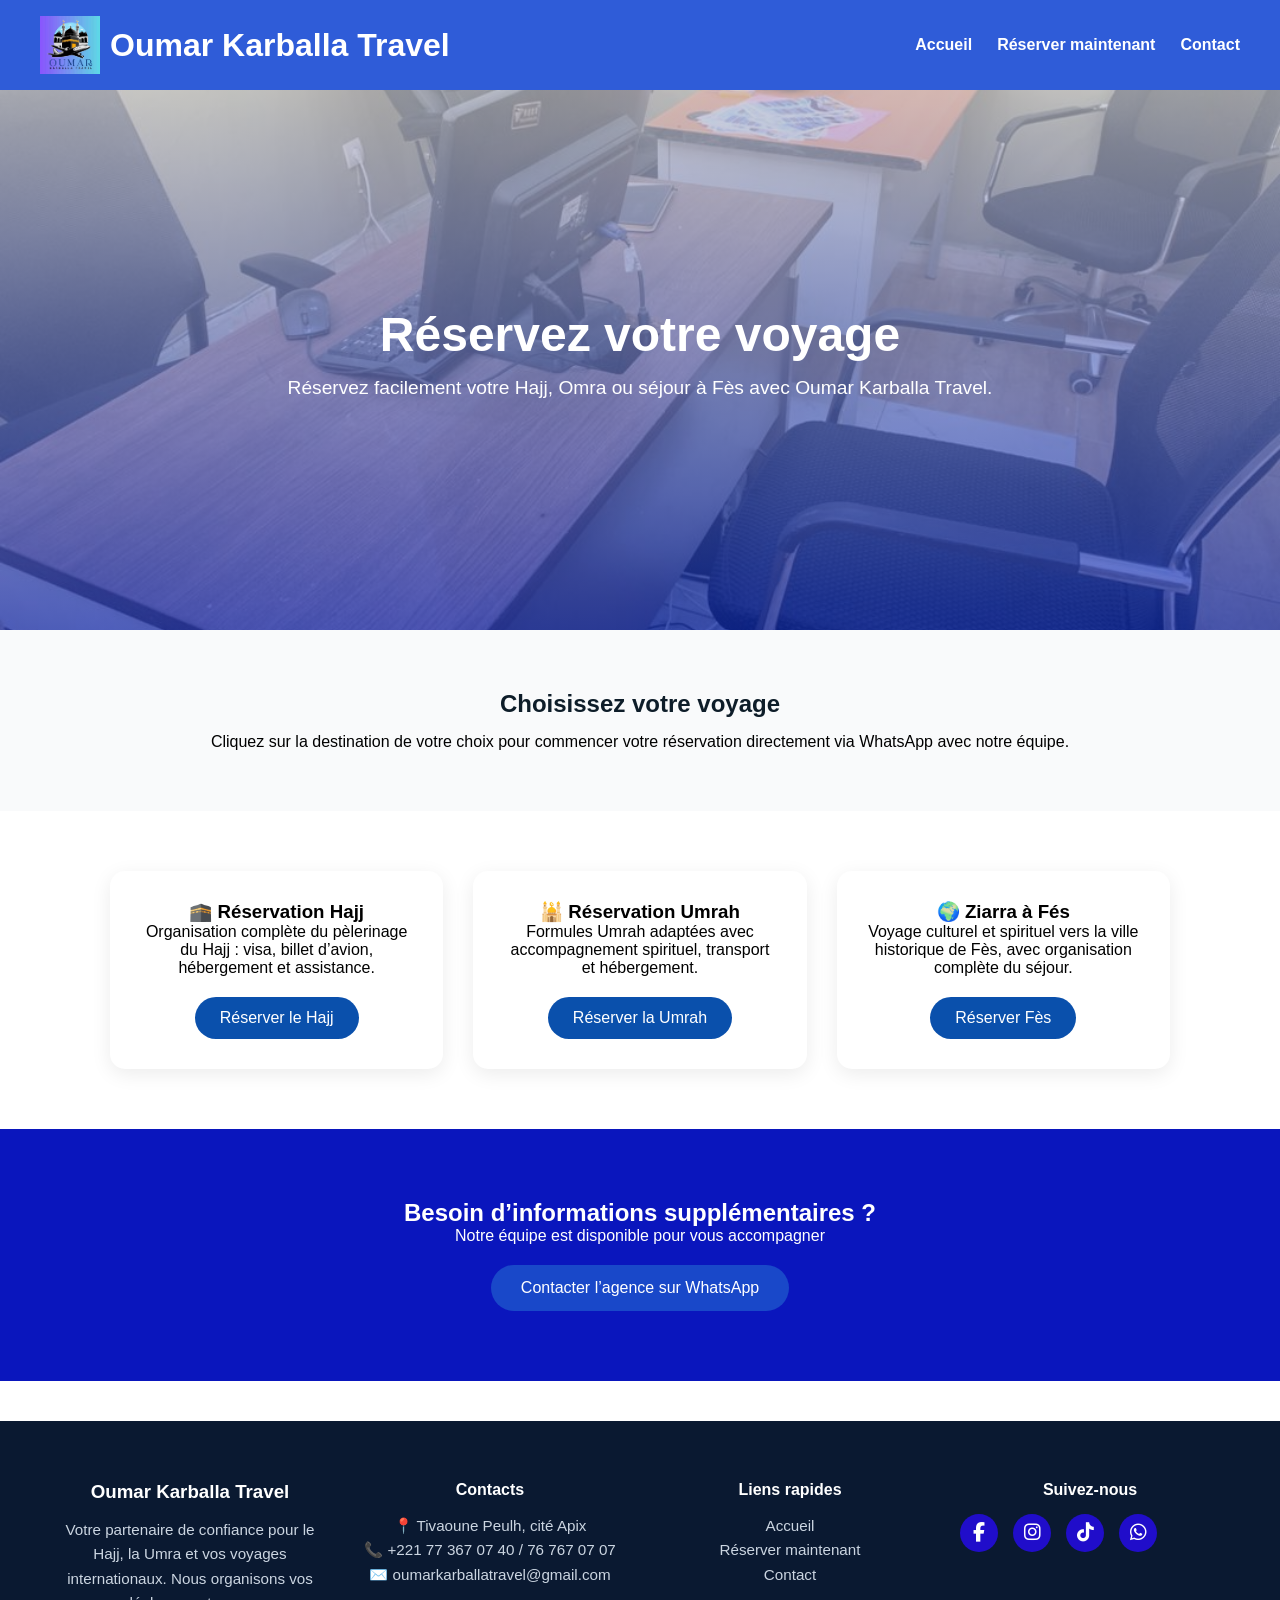
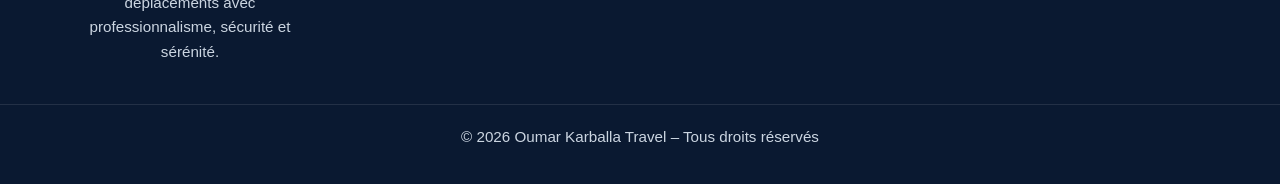
<file: admissions.html>
<!DOCTYPE html>
<html lang="fr">
<head>
    <meta charset="UTF-8">
    <title>Admissions - Oumar Karballa Travel</title>
    <link rel="stylesheet" href="admissions.css">
    <link rel="stylesheet" href="style.css">
    <meta name="viewport" content="width=device-width, initial-scale=1.0">
</head>
<body>

<link rel="stylesheet" href="https://cdnjs.cloudflare.com/ajax/libs/font-awesome/6.5.1/css/all.min.css">

  <!-- HEADER + NAV -->
    <header>
        <div class="logo">
            <img src="logo.png" alt="Logo">
            <h1>Oumar Karballa Travel</h1>
        </div>

        <nav>
            <ul class="nav-links">
                <li><a href="index.html">Accueil</a></li>
                <li><a href="admissions.html">Réserver maintenant</a></li>
                <li><a href="#footer">Contact</a></li>
            </ul>

            <div class="hamburger">
                <span></span>
                <span></span>
                <span></span>
            </div>
        </nav>
    </header>

<!-- HERO RESERVATION -->
<section class="admission-hero">
    <div class="admission-hero-content">
        <h1>Réservez votre voyage</h1>
        <p>
            Réservez facilement votre Hajj, Omra ou séjour à Fès
            avec Oumar Karballa Travel.
        </p>
    </div>
</section>


<!-- INTRO RESERVATION -->
<section class="admission-intro">
    <h2>Choisissez votre voyage</h2>
    <p>
        Cliquez sur la destination de votre choix pour commencer votre réservation
        directement via WhatsApp avec notre équipe.
    </p>
</section>


<!-- RESERVATION CARDS -->
<section class="reservation-grid">

    <!-- HAJJ -->
    <div class="reservation-card">
        <h3>🕋 Réservation Hajj</h3>
        <p>
            Organisation complète du pèlerinage du Hajj :
            visa, billet d’avion, hébergement et assistance.
        </p>

        <a href="https://wa.me/221773670740?text=Bonjour%20je%20souhaite%20réserver%20le%20Hajj"
           target="_blank">
           Réserver le Hajj
        </a>
    </div>


    <!-- UMRAH -->
    <div class="reservation-card">
        <h3>🕌 Réservation Umrah</h3>
        <p>
            Formules Umrah adaptées avec accompagnement spirituel,
            transport et hébergement.
        </p>

        <a href="https://wa.me/221773670740?text=Bonjour%20je%20souhaite%20réserver%20une%20Omra"
           target="_blank">
           Réserver la Umrah
        </a>
    </div>


    <!-- FES -->
    <div class="reservation-card">
        <h3>🌍 Ziarra à Fés </h3>
        <p>
            Voyage culturel et spirituel vers la ville historique de Fès,
            avec organisation complète du séjour.
        </p>

        <a href="https://wa.me/221773670740?text=Bonjour%20je%20souhaite%20réserver%20un%20voyage%20à%20 Ziarra à Fès"
           target="_blank">
           Réserver Fès
        </a>
    </div>

</section>
<!-- CALL TO ACTION -->
<section class="admission-cta">
    <h2>Besoin d’informations supplémentaires ?</h2>
    <p>Notre équipe est disponible pour vous accompagner</p>
    <a href="https://wa.me/221773670740?text=Bonjour%20je%20souhaite%20avoir%20des%20informations%20sur%20les%20réservations"
       class="btn-whatsapp"
       target="_blank">
        Contacter l’agence sur WhatsApp
    </a>
</section>

<footer id="footer" class="footer">
    <div class="footer-container">

        <!-- Présentation -->
        <div class="footer-about">
            <h3>Oumar Karballa Travel</h3>
            <p>
                 Votre partenaire de confiance pour le Hajj, la Umra et vos voyages internationaux.
Nous organisons vos déplacements avec professionnalisme, sécurité et sérénité.
            </p>
        </div>

        <!-- Coordonnées -->
        <div class="footer-contact">
            <h4>Contacts</h4>
            <ul>
                <li>📍 Tivaoune Peulh, cité Apix</li>
                <li>📞 +221 77 367 07 40 / 76 767 07 07</li>
                <li>✉️ oumarkarballatravel@gmail.com</li>
            </ul>
        </div>

        <!-- Liens rapides -->
        <div class="footer-links">
            <h4>Liens rapides</h4>
            <ul>
                <li><a href="#">Accueil</a></li>
                <li><a href="#">Réserver maintenant</a></li>
                <li><a href="#">Contact</a></li>
            </ul>
        </div>

     <!-- Réseaux sociaux -->
<div class="footer-social">
    <h4>Suivez-nous</h4>
    <div class="social-icons">
        <a href="https://www.facebook.com/share/1AqT7Bt9WW/?mibextid=wwXIfr" aria-label="Facebook">
            <i class="fab fa-facebook-f"></i>
        </a>
        <a href="https://www.instagram.com/oumarkarballatravel?igsh=MW10enQzb2F1dmJ2eA==&utm_source=ig_contact_invite" aria-label="Instagram">
            <i class="fab fa-instagram"></i>
        </a>
        <a href="https://www.tiktok.com/@oumarkarballatravel?_r=1&_t=ZS-94IY5apLIxt" aria-label="TikTok">
            <i class="fab fa-tiktok"></i>
        </a>
        <a href="#" aria-label="WhatsApp">
            <i class="fab fa-whatsapp"></i>
        </a>
    </div>
</div>
    </div>
<script src="script.js"></script>

    <!-- Bas du footer -->
    <div class="footer-bottom">
        <p>© 2026 Oumar Karballa Travel – Tous droits réservés</p>
    </div>
</footer>

</body>
</html>
</file>
<file: admissions.css>
* {
    margin: 0;
    padding: 0;
    box-sizing: border-box;
    font-family: 'Segoe UI', sans-serif;
}

/* HERO */
.admission-hero {
    height: 60vh;
    background: linear-gradient(rgba(194, 197, 206, 0.7), rgba(15, 45, 179, 0.7)),
                url("admission.jpg") center/cover no-repeat;
    display: flex;
    align-items: center;
    justify-content: center;
    color: white;
    text-align: center;
}

.admission-hero h1 {
    font-size: 3rem;
}

.admission-hero p {
    margin: 15px 0;
    font-size: 1.2rem;
}

.btn-admission {
    display: inline-block;
    padding: 12px 25px;
    background: #0c1ec0;
    color: white;
    text-decoration: none;
    border-radius: 30px;
    margin-top: 10px;
}

/* INTRO */
.admission-intro {
    padding: 60px 15%;
    text-align: center;
    background: #f9fafb;
}

.admission-intro h2 {
    color: #0e1d29;
    margin-bottom: 15px;
}

/* TIMELINE */
.admission-process {
    padding: 70px 10%;
}

.admission-process h2 {
    text-align: center;
    margin-bottom: 50px;
    color: #0a1946;
}

.timeline {
    max-width: 900px;
    margin: auto;
}

.timeline-item {
    display: flex;
    align-items: flex-start;
    margin-bottom: 40px;
}

.step {
    min-width: 60px;
    height: 60px;
    background: #2563eb;
    color: white;
    border-radius: 50%;
    font-size: 1.2rem;
    font-weight: bold;
    display: flex;
    align-items: center;
    justify-content: center;
    margin-right: 20px;
}

.timeline-item .content h3 {
    margin-bottom: 8px;
    color: #0a1946;
}

/* CONDITIONS */
.admission-conditions {
    padding: 60px 15%;
    background: #f1f5f9;
}

.admission-conditions h2 {
    text-align: center;
    margin-bottom: 25px;
    color: #0a1946;
}

.admission-conditions ul {
    max-width: 600px;
    margin: auto;
    list-style: none;
}

.admission-conditions li {
    padding: 10px 0;
    border-bottom: 1px solid #ddd;
}

/* CTA */
.admission-cta {
    padding: 70px 15%;
    text-align: center;
    background: #0a16bd;
    color: white;
}

.btn-whatsapp {
    display: inline-block;
    margin-top: 20px;
    padding: 14px 30px;
    background: #1948c9;
    color: white;
    text-decoration: none;
    border-radius: 30px;
    font-size: 1rem;
}

/* RESPONSIVE */
@media (max-width: 768px) {
    .admission-intro,
    .admission-conditions,
    .admission-cta {
        padding: 40px 8%;
    }

    .admission-hero h1 {
        font-size: 2.2rem;
    }
}




















.reservation-grid {
    display: grid;
    grid-template-columns: repeat(auto-fit, minmax(250px, 1fr));
    gap: 30px;
    max-width: 1100px;
    margin: auto;
    padding: 60px 20px;
}

.reservation-card {
    background: white;
    padding: 30px;
    border-radius: 15px;
    text-align: center;
    box-shadow: 0 5px 20px rgba(0,0,0,0.08);
    transition: 0.3s;
}

.reservation-card:hover {
    transform: translateY(-8px);
}

.reservation-card a {
    display: inline-block;
    margin-top: 20px;
    background: #0a50ac;
    color: white;
    padding: 12px 25px;
    border-radius: 30px;
    text-decoration: none;
}
</file>
<file: style.css>
* {
    margin: 0;
    padding: 0;
    box-sizing: border-box;
    font-family: Arial, sans-serif;
}

/* NAVBAR */
header {
    display: flex;
    justify-content: space-between;
    align-items: center;
    padding: 15px 40px;
    background: #2f5cd8;
    color: white;
}

.logo {
    display: flex;
    align-items: center;
    gap: 10px;
}

.logo img {
    width: 60px;
    height: 60px;
    object-fit: contain;
}

.nav-links {
    display: flex;
    gap: 25px;
    list-style: none;
}

.nav-links a {
    color: white;
    text-decoration: none;
    font-weight: bold;
    transition: 0.3s;
}

.nav-links a:hover {
    opacity: 0.7;
}

/* HAMBURGER MOBILE */
.hamburger {
    display: none;
    flex-direction: column;
    gap: 4px;
    cursor: pointer;
}

.hamburger span {
    width: 28px;
    height: 3px;
    background: white;
}




/* CAROUSEL PROFESSIONNEL */
.carousel {
    position: relative;
    width: 100%;
    margin: 0 auto 50px;
    overflow: hidden;
}

.carousel-track-container {
    overflow: hidden;
    position: relative;
}

.carousel-track {
    display: flex;
    transition: transform 0.8s ease-in-out;
}

.carousel-slide {
    min-width: 100%;
    list-style: none;
}

.carousel-slide img {
    width: 100%;
    height: 400px;
    object-fit: cover;
}

/* Flèches */
.carousel-button {
    position: absolute;
    top: 50%;
    transform: translateY(-50%);
    background: rgba(6, 66, 100, 0.6);
    color: white;
    border: none;
    font-size: 2rem;
    padding: 5px 12px;
    cursor: pointer;
    border-radius: 50%;
    z-index: 10;
}

.carousel-button-left {
    left: 10px;
}

.carousel-button-right {
    right: 10px;
}

.carousel-button:hover {
    background: rgba(11, 69, 156, 0.8);
}

/* Points indicateurs */
.carousel-nav {
    text-align: center;
    position: absolute;
    bottom: 15px;
    width: 100%;
}

.carousel-indicator {
    display: inline-block;
    width: 12px;
    height: 12px;
    margin: 0 5px;
    background-color: #ddd;
    border-radius: 50%;
    border: none;
    cursor: pointer;
}

.carousel-indicator.current-slide {
    background-color: #122ec7;
}

/* Responsive */
@media (max-width: 768px) {
    .carousel-slide img {
        height: 250px;
    }
}


/* PRESENTATION */
.presentation {
    text-align: center;
    padding: 50px 20px;
}

.presentation h2 {
    font-size: 32px;
    margin-bottom: 20px;
}

.presentation p {
    max-width: 800px;
    margin: auto;
    font-size: 18px;
    line-height: 1.5;
    margin-bottom: 25px;
}

.btn {
    padding: 12px 24px;
    font-size: 16px;
    border: none;
    background: #0c48b6;
    color: white;
    cursor: pointer;
    border-radius: 6px;
    transition: 0.3s;
}

.btn:hover {
    opacity: 0.8;
}

/* FOOTER */
footer {
    text-align: center;
    background: #1e3a8a;
    color: white;
    padding: 15px 0;
    margin-top: 40px;
}

/* RESPONSIVE */
@media (max-width: 768px) {
    .nav-links {
        position: absolute;
        top: 80px;
        right: 15px;
        background: #1dc50e;
        flex-direction: column;
        width: 160px;
        padding: 15px;
        border-radius: 8px;
        display: none;
    }

    .nav-links.active {
        display: flex;
    }

    .hamburger {
        display: flex;
    }
}

/* GOOGLE FONT (OPTIONNEL mais moderne) */
@import url('https://fonts.googleapis.com/css2?family=Poppins:wght@300;400;600&display=swap');

body {
    font-family: 'Poppins', sans-serif;
}

/* HERO SECTION */
.hero {
    position: relative;
    width: 100%;
    height: 85vh;
    background: url('hero.jpg') center/cover no-repeat;
    display: flex;
    justify-content: center;
    align-items: center;
    text-align: center;
    color: white;
}

/* Overlay sombre pour lisibilité */
.hero-overlay {
    position: absolute;
    top: 0;
    left: 0;
    width: 100%;
    height: 100%;
    background: rgba(10, 25, 70, 0.6); /* Bleu sombre transparent */
}

.hero-content {
    position: relative;
    max-width: 800px;
    padding: 0 20px;
    z-index: 2;
}

.hero h2 {
    font-size: 48px;
    font-weight: 600;
    margin-bottom: 20px;
}

.hero p {
    font-size: 18px;
    margin-bottom: 35px;
    line-height: 1.6;
}

/* Boutons */
.hero-buttons {
    display: flex;
    gap: 15px;
    justify-content: center;
}

.btn-hero {
    padding: 12px 26px;
    border-radius: 6px;
    font-size: 16px;
    text-decoration: none;
    transition: 0.3s;
    font-weight: 500;
}

.btn-hero.primary {
    background: #0b37af;
    color: white;
}

.btn-hero.primary:hover {
    background: #0c4acf;
}

.btn-hero.secondary {
    background: white;
    color: #1e3a8a;
    border: 2px solid white;
}

.btn-hero.secondary:hover {
    background: transparent;
    color: white;
}

/* RESPONSIVE MOBILE */
@media (max-width: 768px) {
    .hero {
        height: 65vh;
    }
    .hero h2 {
        font-size: 30px;
    }
    .hero p {
        font-size: 16px;
    }
    .hero-buttons {
        flex-direction: column;
        gap: 10px;
    }
}

/* ===== SECTION CYCLES ===== */
.cycles-section {
    padding: 60px 20px;
    background: #f5f7fa;
    text-align: center;
}

.section-title {
    font-size: 2rem;
    margin-bottom: 10px;
    color: #0a3d62;
    font-weight: 700;
}

.section-subtitle {
    font-size: 1rem;
    color: #555;
    max-width: 600px;
    margin: 0 auto 40px;
}

/* Container + cards */
.cycles-container {
    display: flex;
    justify-content: center;
    flex-wrap: wrap;
    gap: 25px;
}

.cycle-card {
    background: white;
    width: 300px;
    border-radius: 10px;
    overflow: hidden;
    box-shadow: 0px 4px 10px rgba(0,0,0,0.1);
    transition: 0.3s;
    text-align: left;
}

.cycle-card:hover {
    transform: translateY(-5px);
    box-shadow: 0px 8px 18px rgba(0,0,0,0.15);
}

.cycle-card img {
    width: 100%;
    height: 180px;
    object-fit: cover;
}

.cycle-card h3 {
    padding: 15px 15px 5px;
    font-size: 1.2rem;
    color: #0a3d62;
}

.cycle-card p {
    padding: 0 15px 20px;
    color: #444;
    font-size: 0.95rem;
}

/* ===== RESPONSIVE TELEPHONE ===== */
@media screen and (max-width: 768px) {
    .cycles-container {
        flex-direction: column;
        align-items: center;
    }

    .cycle-card {
        width: 90%;
        max-width: 350px;
    }
}

/* ===== COMMUNIQUÉS PRO ===== */
.communiques-pro {
    position: relative;
    padding: 80px 20px;
    background-color: #f5f7fa;
    overflow: hidden;
}

/* Triangle décoratif */
.communiques-bg {
    position: absolute;
    top: 0;
    left: 0;
    width: 0;
    height: 0;
    border-top: 250px solid #1046bd;
    border-right: 250px solid transparent;
}

/* Contenu */
.communiques-content {
    max-width: 1100px;
    margin: auto;
    display: flex;
    gap: 40px;
    position: relative;
    z-index: 1;
}

/* Gauche */
.communiques-left {
    flex: 1;
}

.communiques-left h2 {
    color: #0a3d62;
    font-size: 2rem;
    margin-bottom: 15px;
}

.communiques-left p {
    color: #444;
    max-width: 400px;
    font-size: 1rem;
}

/* Droite */
.communiques-right {
    flex: 1.2;
}

.communiques-right ul {
    list-style: none;
    padding: 0;
}

.communiques-right li {
    padding: 15px 0;
    border-bottom: 1px solid #ddd;
    font-size: 1rem;
    color: #222;
}

.communiques-right li::before {
    content: "▸";
    color: #0d54a5;
    margin-right: 10px;
}

.communiques-right .date {
    font-size: 0.85rem;
    color: #666;
    margin-right: 10px;
}

/* Responsive */
@media (max-width: 768px) {
    .communiques-content {
        flex-direction: column;
    }

    .communiques-bg {
        border-top: 180px solid #0f22d1;
        border-right: 180px solid transparent;
    }
}

/* SECTION CHIFFRES CLÉS */
.stats-section {
    background: #f8fafc;
    padding: 80px 20px;
}

.stats-container {
    max-width: 1100px;
    margin: auto;
    text-align: center;
}

.stats-container h2 {
    font-size: 2.2rem;
    color: #0a1931;
    margin-bottom: 10px;
}

.stats-subtitle {
    color: #475569;
    margin-bottom: 50px;
}

/* Grille */
.stats-grid {
    display: grid;
    grid-template-columns: repeat(4, 1fr);
    gap: 40px;
}

/* Élément */
.stat-item {
    position: relative;
}

.stat-number {
    display: block;
    font-size: 3rem;
    font-weight: 800;
    color: #0a24b8;
}

.stat-label {
    display: block;
    margin-top: 10px;
    font-size: 1rem;
    color: #1e293b;
}

/* Ligne décorative */
.stat-item::after {
    content: "";
    display: block;
    width: 40px;
    height: 3px;
    background: #072ac7;
    margin: 15px auto 0;
    border-radius: 3px;
}

/* Responsive */
@media (max-width: 900px) {
    .stats-grid {
        grid-template-columns: repeat(2, 1fr);
        gap: 30px;
    }
}

@media (max-width: 480px) {
    .stats-grid {
        grid-template-columns: 1fr;
    }

    .stat-number {
        font-size: 2.5rem;
    }
}

/* SECTION HISTOIRE */
.history-section {
    background: #ffffff;
    padding: 80px 20px;
}

.history-container {
    max-width: 1100px;
    margin: auto;
    display: grid;
    grid-template-columns: 1fr auto 1fr;
    gap: 40px;
    align-items: center;
}

/* Texte */
.history-text h2 {
    font-size: 2.2rem;
    color: #0a1931;
    margin-bottom: 20px;
}

.history-text p {
    color: #081abe;
    line-height: 1.7;
    margin-bottom: 15px;
}

/* Ligne verticale */
.history-line {
    width: 3px;
    height: 180px;
    background: #0923b3;
    border-radius: 5px;
}

/* Année */
.history-year {
    text-align: center;
}

.history-year span {
    color: #64748b;
    font-size: 1rem;
}

.history-year h3 {
    font-size: 3rem;
    color: #0511c0;
    margin-top: 10px;
}

/* Responsive */
@media (max-width: 900px) {
    .history-container {
        grid-template-columns: 1fr;
        text-align: center;
    }

    .history-line {
        width: 60px;
        height: 4px;
        margin: 30px auto;
    }
}

/* BOUTON WHATSAPP FLOTTANT */
.whatsapp-float {
    position: fixed;
    bottom: 25px;
    right: 25px;
    width: 60px;
    height: 60px;
    background-color: #0ac91a;
    border-radius: 50%;
    display: flex;
    justify-content: center;
    align-items: center;
    box-shadow: 0 8px 20px rgba(0,0,0,0.25);
    z-index: 1000;
    transition: transform 0.3s ease, box-shadow 0.3s ease;
}

.whatsapp-float img {
    width: 32px;
    height: 32px;
}

/* Animation au survol */
.whatsapp-float:hover {
    transform: scale(1.1);
    box-shadow: 0 12px 30px rgba(0,0,0,0.35);
}

/* Mobile */
@media (max-width: 480px) {
    .whatsapp-float {
        width: 55px;
        height: 55px;
        bottom: 20px;
        right: 20px;
    }

    .whatsapp-float img {
        width: 28px;
        height: 28px;
    }
}

/* FOOTER */
.footer {
    background: #0a1931;
    color: #ffffff;
    padding-top: 60px;
}

.footer-container {
    max-width: 1200px;
    margin: auto;
    padding: 0 20px 40px;
    display: grid;
    grid-template-columns: repeat(4, 1fr);
    gap: 40px;
}

/* Titres */
.footer h3,
.footer h4 {
    margin-bottom: 15px;
    color: #ffffff;
}

/* Textes */
.footer p,
.footer li,
.footer a {
    color: #cbd5e1;
    font-size: 0.95rem;
    line-height: 1.6;
    text-decoration: none;
}

/* Listes */
.footer ul {
    list-style: none;
    padding: 0;
}

/* Liens */
.footer a:hover {
    color: #2563eb;
}

/* Réseaux sociaux */
.social-icons {
    display: flex;
    gap: 15px;
}

.social-icons a {
    width: 38px;
    height: 38px;
    background: #200dca;
    color: #fff;
    border-radius: 50%;
    display: flex;
    justify-content: center;
    align-items: center;
    font-size: 1.2rem;
    transition: transform 0.3s ease, background 0.3s ease;
}

.social-icons a:hover {
    transform: translateY(-5px);
    background: #0737d4;
}

/* Bas du footer */
.footer-bottom {
    border-top: 1px solid rgba(255,255,255,0.1);
    text-align: center;
    padding: 20px;
    font-size: 0.9rem;
    color: #94a3b8;
}

/* Responsive */
@media (max-width: 900px) {
    .footer-container {
        grid-template-columns: repeat(2, 1fr);
    }
}

@media (max-width: 480px) {
    .footer-container {
        grid-template-columns: 1fr;
        text-align: center;
    }

    .social-icons {
        justify-content: center;
    }
}



.nav-links {
    
    z-index: 9999;
}

/* CORRECTION MENU HAMBURGER - MOBILE SEULEMENT */
@media (max-width: 768px) {
    .nav-links {
        position: fixed;
        top: 70px;
        right: 0;
        width: 260px;
        height: calc(100vh - 70px);
        background: #0a1946;
        z-index: 99999;
    }

    .carousel,
    .carousel * {
        z-index: 1;
    }
}
</file>
